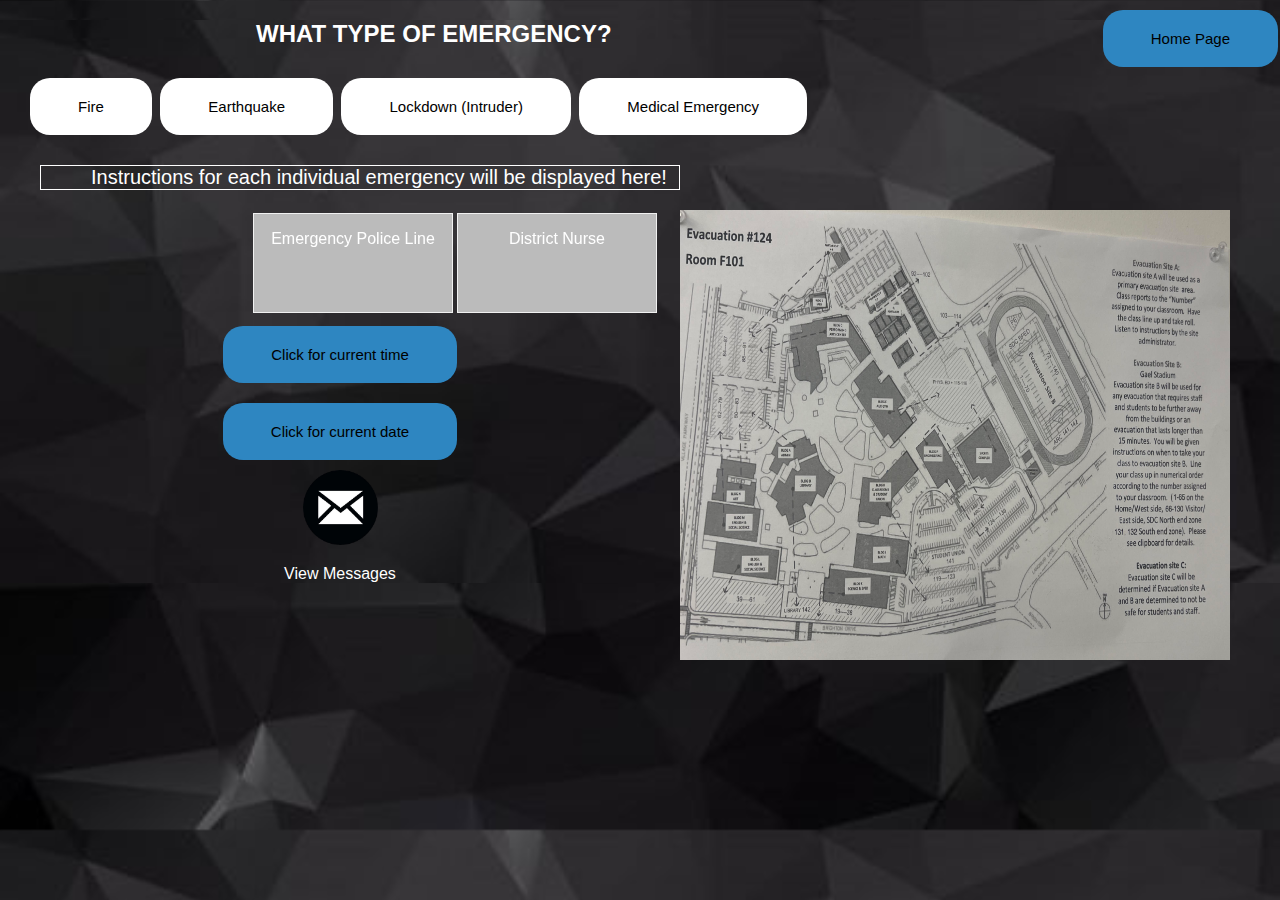
<file: clientEmergency.html>
<!DOCTYPE html>
<html>

<head>
  <meta charset="utf-8">
  <meta name="viewport" content="width=device-width">
  <title>Emergency App</title>
  <link href="style.css" rel="stylesheet" type="text/css" />
  <script src="clientEmergency.js"></script>

  
</head>
  <style>
    /* The flip card container - set the width and height to whatever you want. We have added the border property to demonstrate that the flip itself goes out of the box on hover (remove perspective if you don't want the 3D effect */
    .flip-card {
      background-color: transparent;
      width: 200px;
      height: 100px;
      border: 1px solid #f1f1f1;
      perspective: 1000px; /* Remove this if you don't want the 3D effect */
    }

    /* This container is needed to position the front and back side */
    .flip-card-inner {
      position: relative;
      width: 100%;
      height: 100%;
      text-align: center;
      transition: transform 0.8s;
      transform-style: preserve-3d;
    }

    /* Do an horizontal flip when you move the mouse over the flip box container */
    .flip-card:hover .flip-card-inner {
      transform: rotateY(180deg);
    }

    /* Position the front and back side */
    .flip-card-front, .flip-card-back {
      position: absolute;
      width: 100%;
      height: 100%;
      -webkit-backface-visibility: hidden; /* Safari */
      backface-visibility: hidden;
    }

    /* Style the front side (fallback if image is missing) */
    .flip-card-front {
      background-color: #bbb;
      color: black;
    }

    /* Style the back side */
    .flip-card-back {
      background-color: dodgerblue;
      color: black;
      transform: rotateY(180deg);
    }







    
    body{
      color: white;
    }
    button {
      background-color:white  ;
      border: none;
      color: black;
      border-radius: 20px;;
      padding: 20px 48px;
      text-align: center;
      text-decoration: none;
      display: inline-block;
      font-size: 15px;
      font-family: 'Trebuchet MS', 'Lucida Sans Unicode', 'Lucida Grande', 'Lucida Sans', Arial, sans-serif;
      margin: 10px 2px;
      cursor: pointer;
    }
    h2 {
      color: white;
      font-family: 'Trebuchet MS', 'Lucida Sans Unicode', 'Lucida Grande', 'Lucida Sans', Arial, sans-serif;
    }
    input{
      margin: 10px 15px;
      font-family: 'Trebuchet MS', 'Lucida Sans Unicode', 'Lucida Grande', 'Lucida Sans', Arial, sans-serif;
    }
    </style>

<body>








  
  <div class = "form">
    <button id="homePage" onclick=homePage() style="background-color: #2E86C1; position: absolute; top: 0; right: 0">Home Page</button>

  </div>
  <h2 style="padding-left:20%">WHAT TYPE OF EMERGENCY?</h2>
  <button id="fire" type="button" onclick=fire() style="margin-left:30px">Fire</button>
  <script>
      document.getElementById('fire').onclick = function() {
          document.getElementById('text').innerHTML = 'You have chosen to submit a fire alarm. Please do the following: Exit the premises according to your location. If you are in Mr. Baez classroom, exit through the back doors to the Sports Complex parking lot, then wait for directions to go to the Football Field. Call 911 if you are unable to leave. Report to the nearest emergency location or use the app';
      }
  </script>

  
  <button id="Earthquake" onclick=earthquake()>Earthquake</button>
  <script>
      document.getElementById('Earthquake').onclick = function() {
          document.getElementById('text').innerHTML = 'You have chosen to submit a Earthquake alarm. Please do the following: DUCK and COVER away from windows and light fixtures. Call 911 if assistance is necessary. Report to the nearest emergency location when earthquake is over.';
      }
  </script>
  <button id="Lockdown" onclick=lockdown()>Lockdown (Intruder) </button>
  <script>
      document.getElementById('Lockdown').onclick = function() {
          document.getElementById('text').innerHTML = 'You have chosen to submit a Lockdown intruder alarm. Please do the following: Immediately notify Office and lock ALL doors to classroom. Do not be exposed to the hall or windows. Build furniture barricades and prepare for escape/run routes. Call 911';
      }
  </script>
  <button id="Medical" onclick=medical()>Medical Emergency</button>
  <script>
      document.getElementById('Medical').onclick = function() {
          document.getElementById('text').innerHTML = 'You have chosen to submit a Medical Emergency alarm. Please do the following: Contact site main office for medical emergency protocols. District nurse: 925-383-9474';
      }
  </script>

  <p style="margin-left:40px; margin-right:40px; border: 1px solid black; border-color: white; width: 50%;display:flex; padding-left:50px;font-size: 20px;" id="text" >Instructions for each individual emergency will be displayed here!</p>
  
  <img align="right" src="map.png" alt="Map Picture Escape Routes" style="width:600px;height:450px;padding-right:50px;">

  <table style="padding-left:250px">
  <tb>
    <td>
    <div class="flip-card">
      <div class="flip-card-inner">
        <div class="flip-card-front">
          <p>Emergency Police Line</p>
        </div>
        <div class="flip-card-back">
          <a href="tel:911" style="color:blue; text-decoration:underline;">
              911
          </a>
        </div>
      </div>
    </div>
    </td>
    <td>
    <div class="flip-card">
      <div class="flip-card-inner">
        <div class="flip-card-front">
          <p>District Nurse</p>
        </div>
        <div class="flip-card-back">
          <a href="tel:9253839474" style="color:blue; text-decoration:underline;">
            925-383-9474
  
          </a>
        </div>
      </div>
    </div>
    </td>
  </td>

</table>
  <center><button style="background-color: #2E86C1;" class="time" onclick=timePicker() type="time" id="time">Click for current time</button></center>
  <center><button style="background-color: #2E86C1;" class="date" onclick=datePicker() type="date" id="date" >Click for current date</button></center>
  <center><img style="width:75px; height:75px;" src="deeyem.png" class="viewMessages" onclick=viewMessages() type="image"></img></center>
  <center><div><p>View Messages</p></div></center>


  

</body>
</html>
</file>
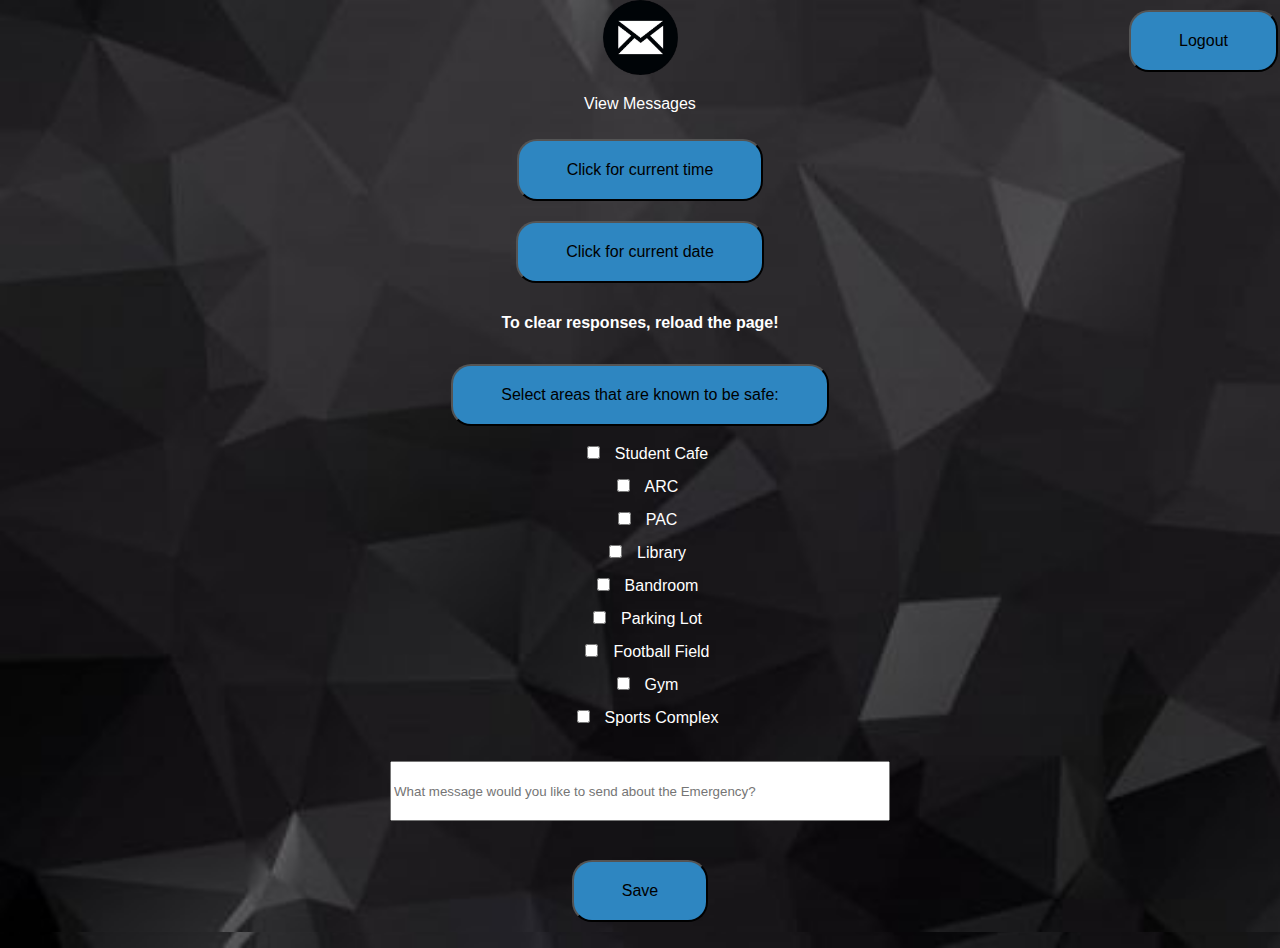
<file: emergencypage.html>
<!DOCTYPE html>
<html>

<head>
  <meta charset="utf-8">
  <meta name="viewport" content="width=device-width">
  <title>Replit</title>
  <link href="style.css" rel="stylesheet" type="text/css" />  
  <script src="emergencypage.js"></script>
  <style>
    button {
      background-color:#2E86C1  ;
      border-radius: 20px;;
      color: white;
      padding: 20px 48px;
      text-align: center;
      text-decoration: none;
      display: inline-block;
      font-size: 16px;
      font-family: 'Trebuchet MS', 'Lucida Sans Unicode', 'Lucida Grande', 'Lucida Sans', Arial, sans-serif;
      color:black;
      margin: 10px 2px;
      cursor: pointer;
    }
    .topright {
      margin: 0;
      position: absolute;
      topright: 100%;
      
    }
    h2 {
      background-color: blue;
      color: white;
      font-family: 'Trebuchet MS', 'Lucida Sans Unicode', 'Lucida Grande', 'Lucida Sans', Arial, sans-serif;
    }
    input{
      margin: 10px 15px;
      font-family: 'Trebuchet MS', 'Lucida Sans Unicode', 'Lucida Grande', 'Lucida Sans', Arial, sans-serif;
    }
    body{
      color: white;
    }
    </style>
</head>
<body>
  <div class = "form">
    <button id="logout" onclick=logout() style="position: absolute; top: 0; right: 0">Logout</button>
     

  </div>
 
  <center><img style="width:75px; height:75px;" src="deeyem.png" class="viewMessages" onclick=viewMessages() type="image"></img></center>
  <center><div><p>View Messages</p></div></center>
  <center><button class="time" onclick=timePicker() type="time" id="time">Click for current time</button></center>
  <center><button class="date" onclick=datePicker() type="date" id="date" >Click for current date</button></center>

  <center><div><h4>To clear responses, reload the page!</h4></div></center>
  
  <center><div><button id="header"> Select areas that are known to be safe:</button></div></center>
  <center><input type="checkbox">Student Cafe</input></center>
  <center><div><input type="checkbox">ARC</input></div></center>
  <center><div><input type="checkbox">PAC</input></div></center>
  <center><div><input type="checkbox">Library</input></div></center>
  <center><div><input type="checkbox">Bandroom</input></div></center>
  <center><div><input type="checkbox">Parking Lot</input></div></center>
  <center><div><input type="checkbox">Football Field</input></div></center>
  <center><div><input type="checkbox">Gym</input></div></center>
  <center><div><input type="checkbox">Sports Complex</input></div></center>

  <center><h3><input  style="width:500px;height:60px" id = "message" type="text" placeholder="What message would you like to send about the Emergency?"></h3></input></center>
      
  <center><button id="submit" onclick=submitMessage()>Save</button></center>
  <center><p id="submitResult"></p></center>

 

</body>
</html>
</file>
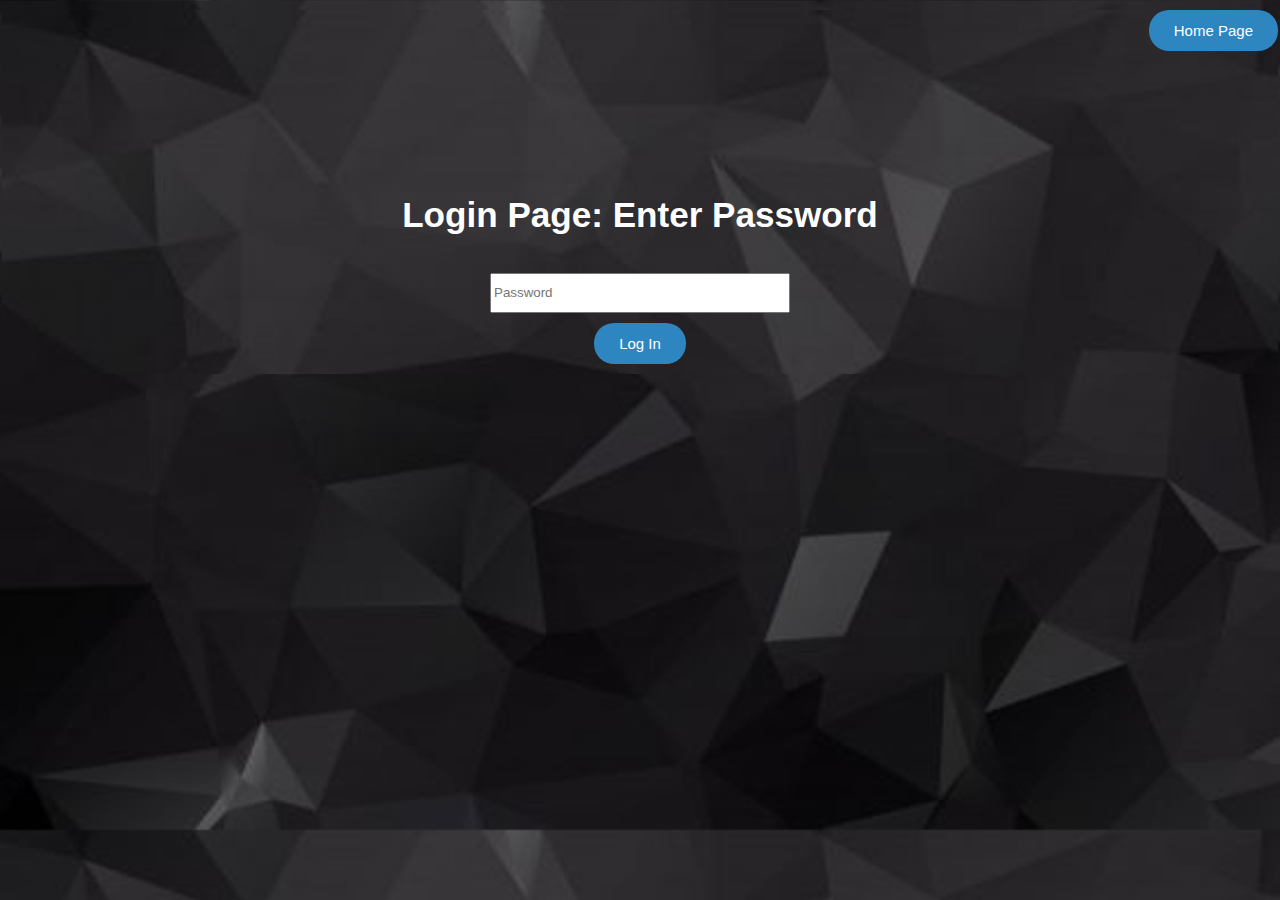
<file: loginPage.html>
<!DOCTYPE html>
<html lang="en">

<head>
  <meta charset="UTF-8">
  <meta name="viewport" content="width=device-width, initial-scale=1.0">
  <title>Login Page</title>
  <link rel="stylesheet" href="style.css">
  <script src="loginpage.js"></script>
</head>


<body>
      <div class = "login-form">
        <div class = "form">
          <button id="homePage" onclick=homePage() style="position: absolute; top: 0; right: 0">Home Page</button>

        </div>
          <center><h3 style="color:white">Login Page:<span> Enter Password</span></h3></center>
          <center><input type="password" class = "password" placeholder="Password" id = "login" /></center>
          
          <center><button class = "Lo" onclick = "admin()">Log In</button></center>
          <center><label style="color: white;" type="result" id="result"></label></center>

       
          
          </p>
      </div>
</body>
  <style>
    input{
      width:300px;
      height:40px;
    }
    button{
      background-color:#2E86C1  ;
      border-radius: 20px;
      border: none;
      color: white;
      padding: 12px 25px;
      text-align: center;
      align-items:center;
      text-decoration: none;
      display: inline-block;
      font-size: 15px;
      font-family: 'Trebuchet MS', 'Lucida Sans Unicode', 'Lucida Grande', 'Lucida Sans', Arial, sans-serif;
      margin: 10px 2px;
      cursor: pointer;
    }
    body {
      padding-top:150px;
      margin: 10px 2px; 
      font-size: 30px;  
      border:white;
      border-width:thin;
    }
  </style>



</html>
</file>
<file: style.css>
html,
body {
  padding: 0;
  margin: 0;
  font-family: -apple-system, BlinkMacSystemFont, Segoe UI, Roboto, Oxygen,
    Ubuntu, Cantarell, Fira Sans, Droid Sans, Helvetica Neue, sans-serif;
  background-image: url("geo.jpg");
  background-size: cover;

}

a {
  color: inherit;
  text-decoration: none;
}

* {
  box-sizing: border-box;
}

main {
  min-height: 100vh;
  padding: 4rem 2rem;
  flex: 1;
  display: flex;
  flex-direction: column;
  justify-content: center;
  align-items: center;
}

.title {
  margin: 0;
  line-height: 1.15;
  font-size: 4rem;
}

.title,
.description {
  text-align: center;
}

.description {
  margin: 4rem 0;
  line-height: 1.5;
  font-size: 1.5rem;
}

.code {
  background: #fafafa;
  border-radius: 5px;
  padding: 0.75rem;
  font-size: 1.1rem;
  font-family: Menlo, Monaco, Lucida Console, Liberation Mono, DejaVu Sans Mono,
    Bitstream Vera Sans Mono, Courier New, monospace;
}

.grid {
  display: flex;
  align-items: center;
  justify-content: center;
  flex-wrap: wrap;
  max-width: 800px;
}

.card {
  margin: 1rem;
  padding: 1.5rem;
  text-align: left;
  color: white;
  fill:white;
  text-decoration: none;
  border: 1px solid #eaeaea;
  border-radius: 50px;
  transition: color 0.15s ease, border-color 0.15s ease;
  max-width: 300px;
}

.card:hover,
.card:focus,
.card:active {
  color: #0070f3;
  border-color: #0070f3;
}

.card h2 {
  margin: 0 0 1rem 0;
  font-size: 1.5rem;
}

.card p {
  margin: 0;
  font-size: 1.25rem;
  line-height: 1.5;
}

@media (max-width: 600px) {
  .grid {
    width: 100%;
    flex-direction: column;
  }
}


h1 {
  color: white;
}
p{
  color:white;
}
card{
  fill: white;
}
</file>
